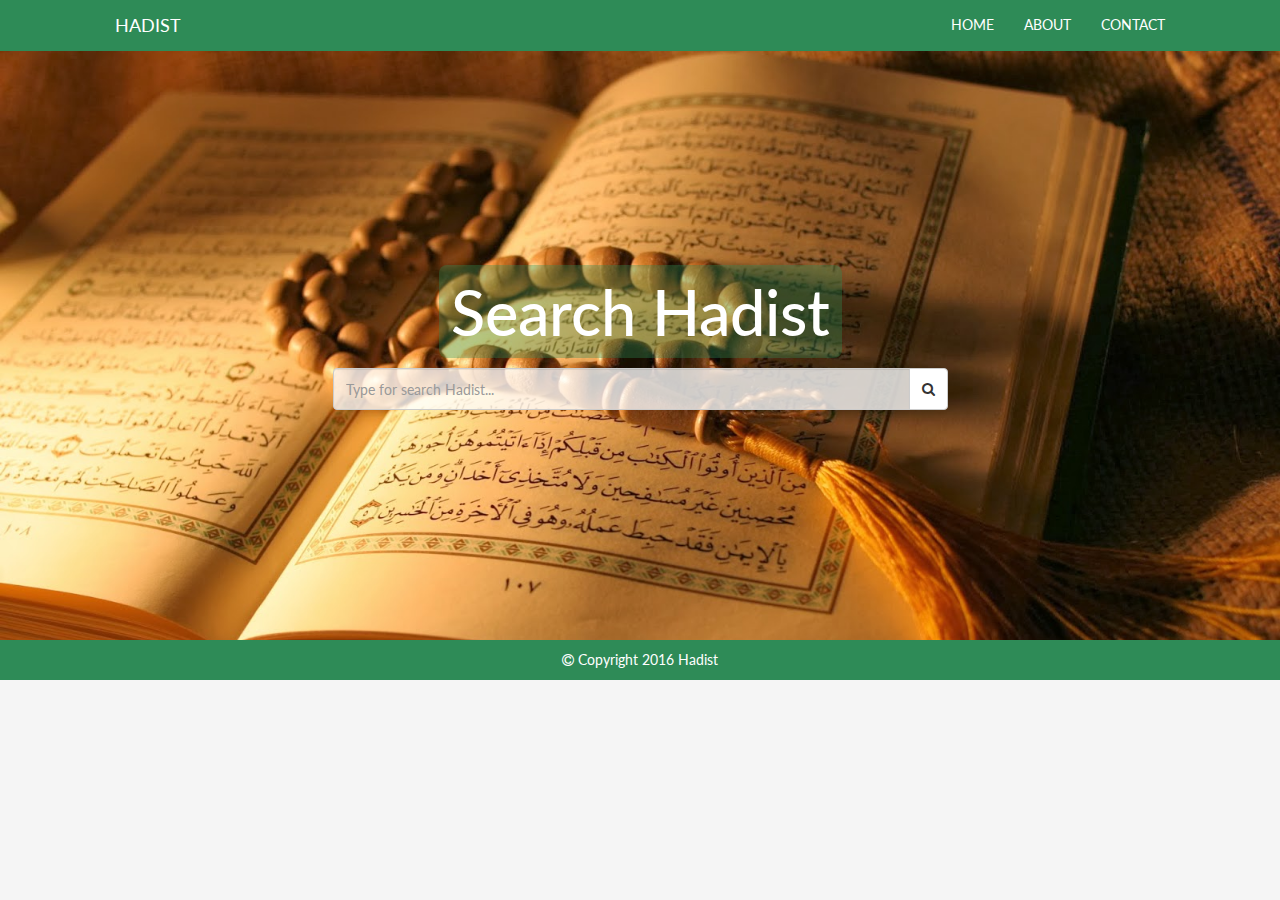
<file: public/index.html>
<!DOCTYPE html>
<html lang="en">
	<head>
		<meta charset="UTF-8">
		<meta name="viewport" content="width=device-width, initial-scale=1, maximum-scale=1, user-scalable=no">
		<title>Hadist</title>
		<!-- start:stylesheet -->
		<link rel="stylesheet" href="bower_components/bootstrap/dist/css/bootstrap.min.css">
		<link rel="stylesheet" href="bower_components/font-awesome/css/font-awesome.min.css">
		<link rel="stylesheet" href="stylesheets/app.css">
		<!-- end:/stylesheet -->
	</head>
	<body>
		<!-- start:header -->
		<header>
			<section class="header-top">
				<nav class="navbar navbar-default navbar-fixed-top">
					<div class="container">
						<div class="navbar-header">
							<button type="button" class="navbar-toggle" data-toggle="collapse" data-target="#myNavbar">
								<span class="icon-bar"></span>
								<span class="icon-bar"></span>
								<span class="icon-bar"></span>
							</button>
							<a class="navbar-brand" href="#">Hadist</a>
						</div>
						<div class="collapse navbar-collapse" id="myNavbar">
							<ul class="nav navbar-nav navbar-right">
								<li><a href="#">HOME</a></li>
								<li><a href="#">ABOUT</a></li>
								<li><a href="#">CONTACT</a></li>
							</ul>
						</div>
					</div>
				</nav>
			</section>
		</header>
		<!-- end:/header -->
		
		<!-- start:content main -->
		<div class="content-main">
			<!-- start:for search -->
			<div class="jumbotron text-center">
				<h1>Search Hadist</h1>
				<form action="#" class="input-group col-lg-6 col-md-offset-3">
					<input type="text" class="form-control" placeholder="Type for search Hadist...">
					<span class="input-group-btn">
						<button type="submit" class="btn btn-default btn-search"><i class="fa fa-search"></i></button>
					</span>
				</form>
			</div>
			<!-- end:/for search -->
		</div>
		<!-- end:/content main -->

		<!-- start:footer -->
		<footer>
			<div class="container">
				<div class="row">
					<p><i class="fa fa-copyright"></i> Copyright 2016 Hadist</p>
				</div>
			</div>
		</footer>
		<!-- end:/footer -->

		<!-- start:javascript -->
		<script src="bower_components/jquery/dist/jquery.min.js"></script>
		<script src="bower_components/bootstrap/dist/js/bootstrap.min.js"></script>
		<!-- end:/javascript -->
	</body>
</html>
</file>
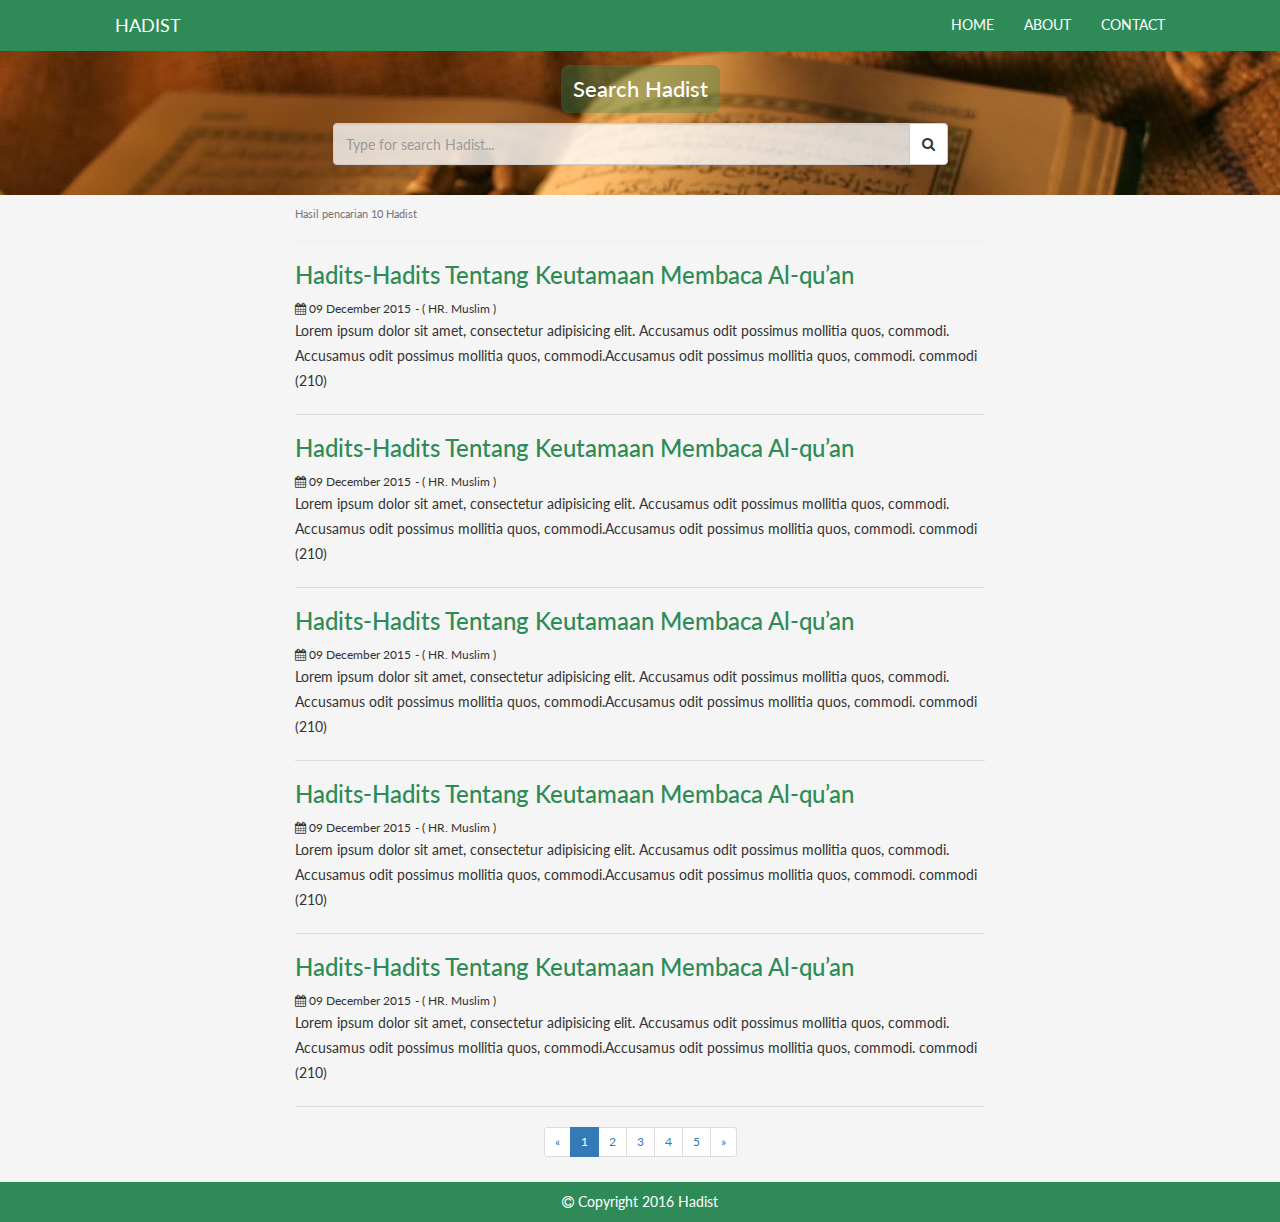
<file: public/hasil-pencarian.html>
<!DOCTYPE html>
<html lang="en">
	<head>
		<meta charset="UTF-8">
		<meta name="viewport" content="width=device-width, initial-scale=1, maximum-scale=1, user-scalable=no">
		<title>Hadist</title>
		<!-- start:stylesheet -->
		<link rel="stylesheet" href="bower_components/bootstrap/dist/css/bootstrap.min.css">
		<link rel="stylesheet" href="bower_components/font-awesome/css/font-awesome.min.css">
		<link rel="stylesheet" href="stylesheets/app.css">
		<!-- end:/stylesheet -->
	</head>
	<body>
		<!-- start:header -->
		<header>
			<section class="header-top">
				<nav class="navbar navbar-default navbar-fixed-top">
					<div class="container">
						<div class="navbar-header">
							<button type="button" class="navbar-toggle" data-toggle="collapse" data-target="#myNavbar">
								<span class="icon-bar"></span>
								<span class="icon-bar"></span>
								<span class="icon-bar"></span>
							</button>
							<a class="navbar-brand" href="#">Hadist</a>
						</div>
						<div class="collapse navbar-collapse" id="myNavbar">
							<ul class="nav navbar-nav navbar-right">
								<li><a href="#">HOME</a></li>
								<li><a href="#">ABOUT</a></li>
								<li><a href="#">CONTACT</a></li>
							</ul>
						</div>
					</div>
				</nav>
			</section>
		</header>
		<!-- end:/header -->
		
		<!-- start:content main -->
		<div class="content-main">
			<!-- start:for search -->
			<div class="jumbotron search-card text-center">
				<h1>Search Hadist</h1>
				<form action="#" class="input-group col-lg-6 col-md-offset-3">
					<input type="text" class="form-control" placeholder="Type for search Hadist...">
					<span class="input-group-btn">
						<button type="submit" class="btn btn-default btn-search"><i class="fa fa-search"></i></button>
					</span>
				</form>
			</div>
			<!-- end:/for search -->

			<!-- start:for content -->
			<section class="content">
				<div class="container">
					<div class="row">
						<div class="col-md-8 col-md-offset-2">
							<h5><small>Hasil pencarian 10 Hadist</small></h5><hr>

							<!-- start:for hasil pencarian -->
							<div class="box">
                                <div class="box-title">
                                    <h3><a href="#">Hadits-Hadits Tentang Keutamaan Membaca Al-qu’an</a></h3>
                                </div>
                                <div class="box-meta">
                                    <span><i class="fa fa-calendar"></i> 09 December 2015</span>
                                    <span>- ( HR. Muslim )</span>
                                </div>
                                <div class="box-content">
                                    <p>Lorem ipsum dolor sit amet, consectetur adipisicing elit. Accusamus odit possimus mollitia quos, commodi. Accusamus odit possimus mollitia quos, commodi.Accusamus odit possimus mollitia quos, commodi. commodi (210)  </p>
                                </div>
                            </div>

                            <div class="box">
                                <div class="box-title">
                                    <h3><a href="#">Hadits-Hadits Tentang Keutamaan Membaca Al-qu’an</a></h3>
                                </div>
                                <div class="box-meta">
                                    <span><i class="fa fa-calendar"></i> 09 December 2015</span>
                                    <span>- ( HR. Muslim )</span>
                                </div>
                                <div class="box-content">
                                    <p>Lorem ipsum dolor sit amet, consectetur adipisicing elit. Accusamus odit possimus mollitia quos, commodi. Accusamus odit possimus mollitia quos, commodi.Accusamus odit possimus mollitia quos, commodi. commodi (210)  </p>
                                </div>
                            </div>

                            <div class="box">
                                <div class="box-title">
                                    <h3><a href="#">Hadits-Hadits Tentang Keutamaan Membaca Al-qu’an</a></h3>
                                </div>
                                <div class="box-meta">
                                    <span><i class="fa fa-calendar"></i> 09 December 2015</span>
                                    <span>- ( HR. Muslim )</span>
                                </div>
                                <div class="box-content">
                                    <p>Lorem ipsum dolor sit amet, consectetur adipisicing elit. Accusamus odit possimus mollitia quos, commodi. Accusamus odit possimus mollitia quos, commodi.Accusamus odit possimus mollitia quos, commodi. commodi (210)  </p>
                                </div>
                            </div>

                            <div class="box">
                                <div class="box-title">
                                    <h3><a href="#">Hadits-Hadits Tentang Keutamaan Membaca Al-qu’an</a></h3>
                                </div>
                                <div class="box-meta">
                                    <span><i class="fa fa-calendar"></i> 09 December 2015</span>
                                    <span>- ( HR. Muslim )</span>
                                </div>
                                <div class="box-content">
                                    <p>Lorem ipsum dolor sit amet, consectetur adipisicing elit. Accusamus odit possimus mollitia quos, commodi. Accusamus odit possimus mollitia quos, commodi.Accusamus odit possimus mollitia quos, commodi. commodi (210)  </p>
                                </div>
                            </div>

                            <div class="box">
                                <div class="box-title">
                                    <h3><a href="#">Hadits-Hadits Tentang Keutamaan Membaca Al-qu’an</a></h3>
                                </div>
                                <div class="box-meta">
                                    <span><i class="fa fa-calendar"></i> 09 December 2015</span>
                                    <span>- ( HR. Muslim )</span>
                                </div>
                                <div class="box-content">
                                    <p>Lorem ipsum dolor sit amet, consectetur adipisicing elit. Accusamus odit possimus mollitia quos, commodi. Accusamus odit possimus mollitia quos, commodi.Accusamus odit possimus mollitia quos, commodi. commodi (210)  </p>
                                </div>
                            </div>
                            <!-- end:/for hasil pencarian -->

                            <!-- start:for pagination -->
							<nav class="text-center">
								<ul class="pagination pagination-sm">
									<li><a href="#" aria-label="Previous"><span aria-hidden="true">&laquo;</span></a></li>
									<li class="active"><a href="#">1</a></li>
									<li><a href="#">2</a></li>
									<li><a href="#">3</a></li>
									<li><a href="#">4</a></li>
									<li><a href="#">5</a></li>
									<li><a href="#" aria-label="Next"><span aria-hidden="true">&raquo;</span></a></li>
								</ul>
							</nav>
                            <!-- end:/for pagination -->
						</div>
					</div>
				</div>
			</section>
			<!-- end:/for content -->			
		</div>
		<!-- end:/content main -->

		<!-- start:footer -->
		<footer>
			<div class="container">
				<div class="row">
					<p><i class="fa fa-copyright"></i> Copyright 2016 Hadist</p>
				</div>
			</div>
		</footer>
		<!-- end:/footer -->

		<!-- start:javascript -->
		<script src="bower_components/jquery/dist/jquery.min.js"></script>
		<script src="bower_components/bootstrap/dist/js/bootstrap.min.js"></script>
		<!-- end:/javascript -->
	</body>
</html>
</file>
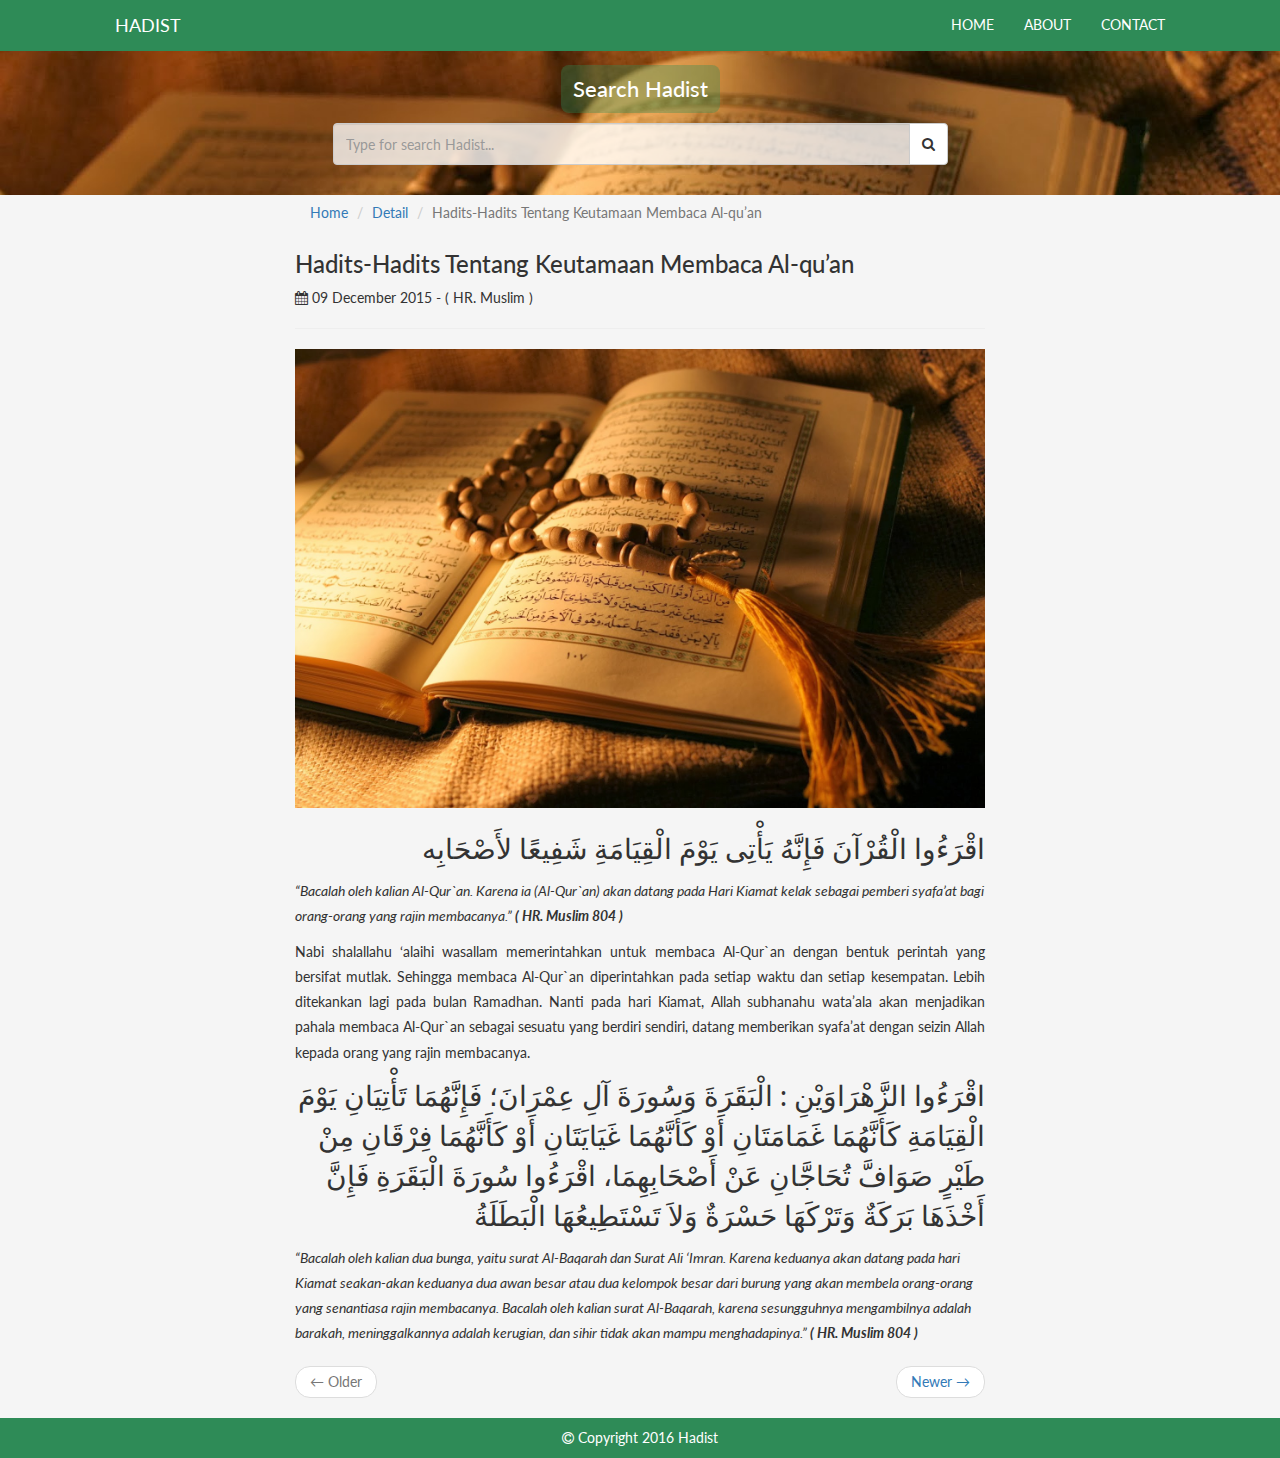
<file: public/single-post.html>
<!DOCTYPE html>
<html lang="en">
	<head>
		<meta charset="UTF-8">
		<meta name="viewport" content="width=device-width, initial-scale=1, maximum-scale=1, user-scalable=no">
		<title>Hadist</title>
		<!-- start:stylesheet -->
		<link rel="stylesheet" href="bower_components/bootstrap/dist/css/bootstrap.min.css">
		<link rel="stylesheet" href="bower_components/font-awesome/css/font-awesome.min.css">
		<link rel="stylesheet" href="stylesheets/app.css">
		<!-- end:/stylesheet -->
	</head>
	<body>
		<!-- start:header -->
		<header>
			<section class="header-top">
				<nav class="navbar navbar-default navbar-fixed-top">
					<div class="container">
						<div class="navbar-header">
							<button type="button" class="navbar-toggle" data-toggle="collapse" data-target="#myNavbar">
								<span class="icon-bar"></span>
								<span class="icon-bar"></span>
								<span class="icon-bar"></span>
							</button>
							<a class="navbar-brand" href="#">Hadist</a>
						</div>
						<div class="collapse navbar-collapse" id="myNavbar">
							<ul class="nav navbar-nav navbar-right">
								<li><a href="#">HOME</a></li>
								<li><a href="#">ABOUT</a></li>
								<li><a href="#">CONTACT</a></li>
							</ul>
						</div>
					</div>
				</nav>
			</section>
		</header>
		<!-- end:/header -->
		
		<!-- start:content main -->
		<div class="content-main">
			<!-- start:for search -->
			<div class="jumbotron search-card text-center">
				<h1>Search Hadist</h1>
				<form action="#" class="input-group col-lg-6 col-md-offset-3">
					<input type="text" class="form-control" placeholder="Type for search Hadist...">
					<span class="input-group-btn">
						<button type="submit" class="btn btn-default btn-search"><i class="fa fa-search"></i></button>
					</span>
				</form>
			</div>
			<!-- end:/for search -->
			<section class="content">
				<div class="container">
					<div class="row">
						<div class="col-md-8 col-md-offset-2">
							<!-- start:navigasi -->
							<ol class="breadcrumb">
								<li><a href="#">Home</a></li>
								<li><a href="#">Detail</a></li>
								<li class="active">Hadits-Hadits Tentang Keutamaan Membaca Al-qu’an</li>
							</ol>
							<!-- end:/navigasi -->

							<!-- start:for content postingan -->
							<div class="content-post">
								<h3>Hadits-Hadits Tentang Keutamaan Membaca Al-qu’an</h3>
								<div class="box-meta">
                                    <span><i class="fa fa-calendar"></i> 09 December 2015</span>
                                    <span>- ( HR. Muslim )</span>
                                </div>
								<hr>
								<img class="img-responsive" src="assets/images/background.jpg"><br>
								<div class="hadist">
									<p dir="rtl">اقْرَءُوا الْقُرْآنَ فَإِنَّهُ يَأْتِى يَوْمَ الْقِيَامَةِ شَفِيعًا لأَصْحَابِه</p>
								</div>
								<div class="intro">
									<p>
										<em>“Bacalah oleh kalian Al-Qur`an. Karena ia (Al-Qur`an) akan datang pada Hari Kiamat kelak sebagai pemberi syafa’at bagi orang-orang yang rajin membacanya.” <b>( HR. Muslim 804 )</b></em>
									</p>
								</div>
								<div class="description">
									<p>Nabi shalallahu ‘alaihi wasallam memerintahkan untuk membaca Al-Qur`an dengan bentuk perintah yang bersifat mutlak. Sehingga membaca Al-Qur`an diperintahkan pada setiap waktu dan setiap kesempatan. Lebih ditekankan lagi pada bulan Ramadhan. Nanti pada hari Kiamat, Allah subhanahu wata’ala akan menjadikan pahala membaca Al-Qur`an sebagai sesuatu yang berdiri sendiri, datang memberikan syafa’at dengan seizin Allah kepada orang yang rajin membacanya.</p>
								</div>
								<div class="hadist">
									<p dir="rtl"> اقْرَءُوا الزَّهْرَاوَيْنِ : الْبَقَرَةَ وَسُورَةَ آلِ عِمْرَانَ؛ فَإِنَّهُمَا تَأْتِيَانِ يَوْمَ الْقِيَامَةِ كَأَنَّهُمَا غَمَامَتَانِ أَوْ كَأَنَّهُمَا غَيَايَتَانِ أَوْ كَأَنَّهُمَا فِرْقَانِ مِنْ طَيْرٍ صَوَافَّ تُحَاجَّانِ عَنْ أَصْحَابِهِمَا، اقْرَءُوا سُورَةَ الْبَقَرَةِ فَإِنَّ أَخْذَهَا بَرَكَةٌ وَتَرْكَهَا حَسْرَةٌ وَلاَ تَسْتَطِيعُهَا الْبَطَلَةُ</p>
								</div>
								<div class="intro">
									<p>
										<em>“Bacalah oleh kalian dua bunga, yaitu surat Al-Baqarah dan Surat Ali ‘Imran. Karena keduanya akan datang pada hari Kiamat seakan-akan keduanya dua awan besar atau dua kelompok besar dari burung yang akan membela orang-orang yang senantiasa rajin membacanya. Bacalah oleh kalian surat Al-Baqarah, karena sesungguhnya mengambilnya adalah barakah, meninggalkannya adalah kerugian, dan sihir tidak akan mampu menghadapinya.” <b>( HR. Muslim 804 )</b></em>
									</p>
								</div>
							</div>
							<!-- end:/content postingan -->

							<!-- start:pagination older and new -->
							<nav>
								<ul class="pager">
									<li class="previous disabled"><a href="#"><span aria-hidden="true">&larr;</span> Older</a></li>
									<li class="next"><a href="#">Newer <span aria-hidden="true">&rarr;</span></a></li>
								</ul>
							</nav>
							<!-- end:pagination older and new -->
						</div>
					</div>
				</div>
			</section>
		</div>
		<!-- end:/content main -->

		<!-- start:footer -->
		<footer>
			<div class="container">
				<div class="row">
					<p><i class="fa fa-copyright"></i> Copyright 2016 Hadist</p>
				</div>
			</div>
		</footer>
		<!-- end:/footer -->

		<!-- start:javascript -->
		<script src="bower_components/jquery/dist/jquery.min.js"></script>
		<script src="bower_components/bootstrap/dist/js/bootstrap.min.js"></script>
		<!-- end:/javascript -->
	</body>
</html>
</file>
<file: public/stylesheets/app.css>
/**============================
 * Author 	: Singgih Saputro
 * Twitter 	: @singgihsap
 * Title 	: Hadist
 * Version 	: 1.0
 * ============================
 * #1.GENERAL
 * #2.HEADER
 * #3.CONTENT
 * #4.FOOTER  
 */
@import url(https://fonts.googleapis.com/css?family=Lato:400,700,300);
/* =================================== */
/* START: #1.GENERAL */
/* =================================== */
body {
  font-family: "Lato", sans-serif;
  background-color: #F5F5F5;
  font-size: 14px; }

.container {
  max-width: 1080px; }

a:focus {
  outline: none; }

.form-control {
  background-color: rgba(255, 255, 255, 0.78);
  height: 42px; }
  .form-control:focus {
    box-shadow: none;
    border-color: #2E8B57; }

.btn-search {
  height: 42px; }

/* =================================== */
/* END: #1.GENERAL */
/* =================================== */
/* =================================== */
/* START: #2.HEADER */
/* =================================== */
.header-top .navbar {
  background-color: #2E8B57;
  border-color: transparent; }
  .header-top .navbar .navbar-brand {
    color: #FFF;
    text-transform: uppercase; }
  .header-top .navbar .navbar-nav li a {
    color: #FFF; }
    .header-top .navbar .navbar-nav li a:hover {
      color: #000; }

/* =================================== */
/* END: #2.HEADER */
/* =================================== */
/* =================================== */
/* START: #3.CONTENT */
/* =================================== */
.content-main .search-card {
  padding: 30px 25px !important; }
  .content-main .search-card h1 {
    font-size: 22px; }
.content-main .jumbotron {
  padding: 230px 25px;
  color: #FFF;
  margin-bottom: 0px;
  margin-top: 15px;
  background-color: transparent;
  background-image: url(../assets/images/background.jpg);
  background-size: cover; }
  .content-main .jumbotron h1 {
    background-color: rgba(46, 139, 87, 0.35);
    display: inline-block;
    padding: 12px;
    -webkit-border-radius: 8px;
    -moz-border-radius: 8px;
    -o-border-radius: 8px;
    border-radius: 8px; }
.content-main .content .box {
  padding-bottom: 10px;
  border-bottom: 1px solid #DDDDDD; }
  .content-main .content .box .box-title h3 a {
    color: #2E8B57; }
    .content-main .content .box .box-title h3 a:hover {
      color: #000;
      -webkit-transition: all 0.3s ease-in-out;
      -moz-transition: all 0.3s ease-in-out;
      -o-transition: all 0.3s ease-in-out;
      transition: all 0.3s ease-in-out; }
  .content-main .content .box .box-meta span {
    font-size: 12px; }
  .content-main .content .box .box-content p {
    line-height: 1.8em; }
.content-main .content .content-post .hadist p {
  font-size: 28px; }
.content-main .content .content-post .intro p {
  line-height: 1.8em; }
.content-main .content .content-post .description p {
  text-align: justify;
  line-height: 1.8em; }

/* =================================== */
/* END: #3.CONTENT */
/* =================================== */
/* =================================== */
/* START: #4.FOOTER */
/* =================================== */
footer {
  background-color: #2E8B57;
  padding: 10px;
  text-align: center;
  color: #FFF;
  position: absolute;
  width: 100%; }
  footer p {
    margin: 0px; }

/* =================================== */
/* END: #4.FOOTER */
/* =================================== */

/*# sourceMappingURL=app.css.map */
</file>
